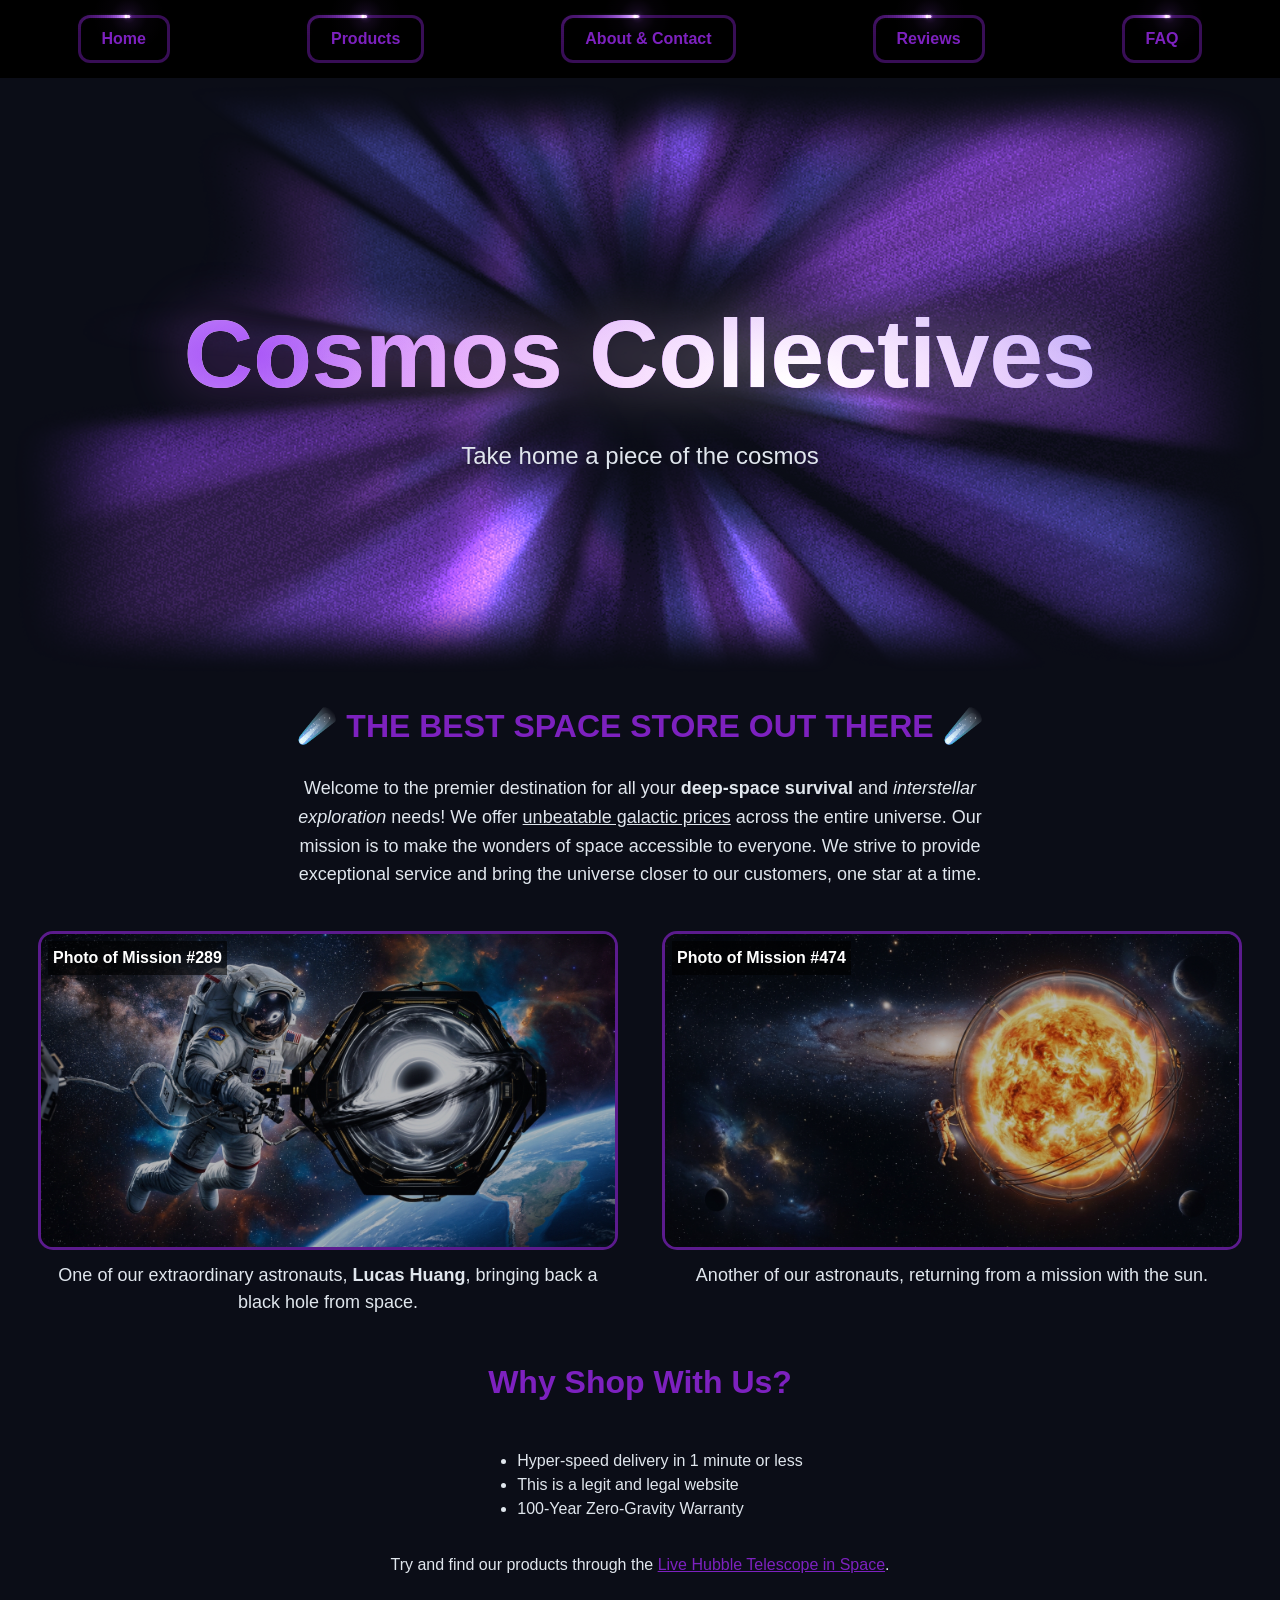
<file: html 2026/index.html>
<!DOCTYPE html>
<html lang="en">
<head>
  <meta charset="utf-8">
  <meta name="viewport" content="width=device-width, initial-scale=1">
  <meta name="description" content="Cosmos Collectives - take home a piece of the cosmos.">
  <title>Cosmos Collectives</title>

  <!-- Animated components -->
  <link rel="stylesheet" href="css/components/star-border.css">
  <link rel="stylesheet" href="css/components/prismatic-burst.css">
  <link rel="stylesheet" href="css/components/gradient-text.css">

  <!-- Site styles -->
  <link rel="stylesheet" href="css/base.css">
  <link rel="stylesheet" href="css/home.css">

  <script src="js/components/star-border.js" defer></script>
  <script src="js/components/prismatic-burst.js" defer></script>
  <script src="js/components/gradient-text.js" defer></script>
</head>
<body>
    <nav class="main-nav" aria-label="Main">
      <ul class="nav-list">
        <li>
          <a href="index.html" aria-current="page" class="star-border"
             data-star-border
             data-color="#a855f7"
             data-trail-color="#7D21BF"
             data-background-color="#000000"
             data-text-color="#7D21BF"
             data-border-color="rgba(125, 33, 191, 0.45)"
             data-duration="4"
             data-radius="12"
             data-hover="lap">Home</a>
        </li>
        <li>
          <a href="products.html" class="star-border"
             data-star-border
             data-color="#a855f7"
             data-trail-color="#7D21BF"
             data-background-color="#000000"
             data-text-color="#7D21BF"
             data-border-color="rgba(125, 33, 191, 0.45)"
             data-duration="4"
             data-radius="12"
             data-hover="lap">Products</a>
        </li>
        <li>
          <a href="about.html" class="star-border"
             data-star-border
             data-color="#a855f7"
             data-trail-color="#7D21BF"
             data-background-color="#000000"
             data-text-color="#7D21BF"
             data-border-color="rgba(125, 33, 191, 0.45)"
             data-duration="4"
             data-radius="12"
             data-hover="lap">About &amp; Contact</a>
        </li>
        <li>
          <a href="reviews.html" class="star-border"
             data-star-border
             data-color="#a855f7"
             data-trail-color="#7D21BF"
             data-background-color="#000000"
             data-text-color="#7D21BF"
             data-border-color="rgba(125, 33, 191, 0.45)"
             data-duration="4"
             data-radius="12"
             data-hover="lap">Reviews</a>
        </li>
        <li>
          <a href="faq.html" class="star-border"
             data-star-border
             data-color="#a855f7"
             data-trail-color="#7D21BF"
             data-background-color="#000000"
             data-text-color="#7D21BF"
             data-border-color="rgba(125, 33, 191, 0.45)"
             data-duration="4"
             data-radius="12"
             data-hover="lap">FAQ</a>
        </li>
      </ul>
    </nav>

    <!-- Banner -->
    <header class="hero-wrapper">
      <div class="prismatic-burst-container hero-burst" data-prismatic-burst data-colors="#A855F7,#7C3AED,#6366F1" data-animation-type="rotate3d" data-intensity="2" data-speed="0.5" data-fade="0.3" aria-hidden="true"></div>
      <div class="hero-overlay">
        <h1 class="page-title hero-title"><span data-gradient-text data-colors="#FFFFFF,#FF9FFC,#A855F7,#6366F1" data-variant="flow" data-animation-speed="8" data-glow="0.5">Cosmos Collectives</span></h1>
        <p class="hero-tagline">Take home a piece of the cosmos</p>
      </div>
    </header>

    <main>
      <h2 class="store-heading heading-purple">☄️ THE BEST SPACE STORE OUT THERE ☄️</h2>

      <p class="page-intro">
        Welcome to the premier destination for all your <strong>deep-space survival</strong>
        and <em>interstellar exploration</em> needs!
        We offer <u>unbeatable galactic prices</u> across the entire universe.
        Our mission is to make the wonders of space accessible to everyone.
        We strive to provide exceptional service and bring the universe closer to our customers,
        one star at a time.
      </p>

      <!-- Astronaut photos, side by side -->
      <section class="astronaut-gallery" aria-label="Our astronauts">
        <figure class="astronaut">
          <div class="photo-wrapper">
            <img src="images/home/astronaut-black-hole.jpg" alt="Astronaut holding a black hole" width="1408" height="768">
            <span class="photo-label"><strong>Photo of Mission #289</strong></span>
          </div>
          <figcaption>One of our extraordinary astronauts, <strong>Lucas Huang</strong>, bringing back a black hole from space.</figcaption>
        </figure>

        <figure class="astronaut">
          <div class="photo-wrapper">
            <img src="images/home/astronaut-sun.png" alt="Astronaut holding the sun" width="1408" height="768">
            <span class="photo-label"><strong>Photo of Mission #474</strong></span>
          </div>
          <figcaption>Another of our astronauts, returning from a mission with the sun.</figcaption>
        </figure>
      </section>

      <section class="why-us">
        <h2 class="heading-purple">Why Shop With Us?</h2>
        <ul class="perks-list">
          <li>Hyper-speed delivery in 1 minute or less</li>
          <li>This is a legit and legal website</li>
          <li>100-Year Zero-Gravity Warranty</li>
        </ul>

        <p>
          Try and find our products through the
          <a href="https://spacetelescopelive.org/hubble?obsId=01M5N9BTS9F6KKWE2TE7522JQ" target="_blank" rel="noopener">Live Hubble Telescope in Space</a>.
        </p>
      </section>
    </main>

    <hr class="divider">
</body>
</html>
</file>
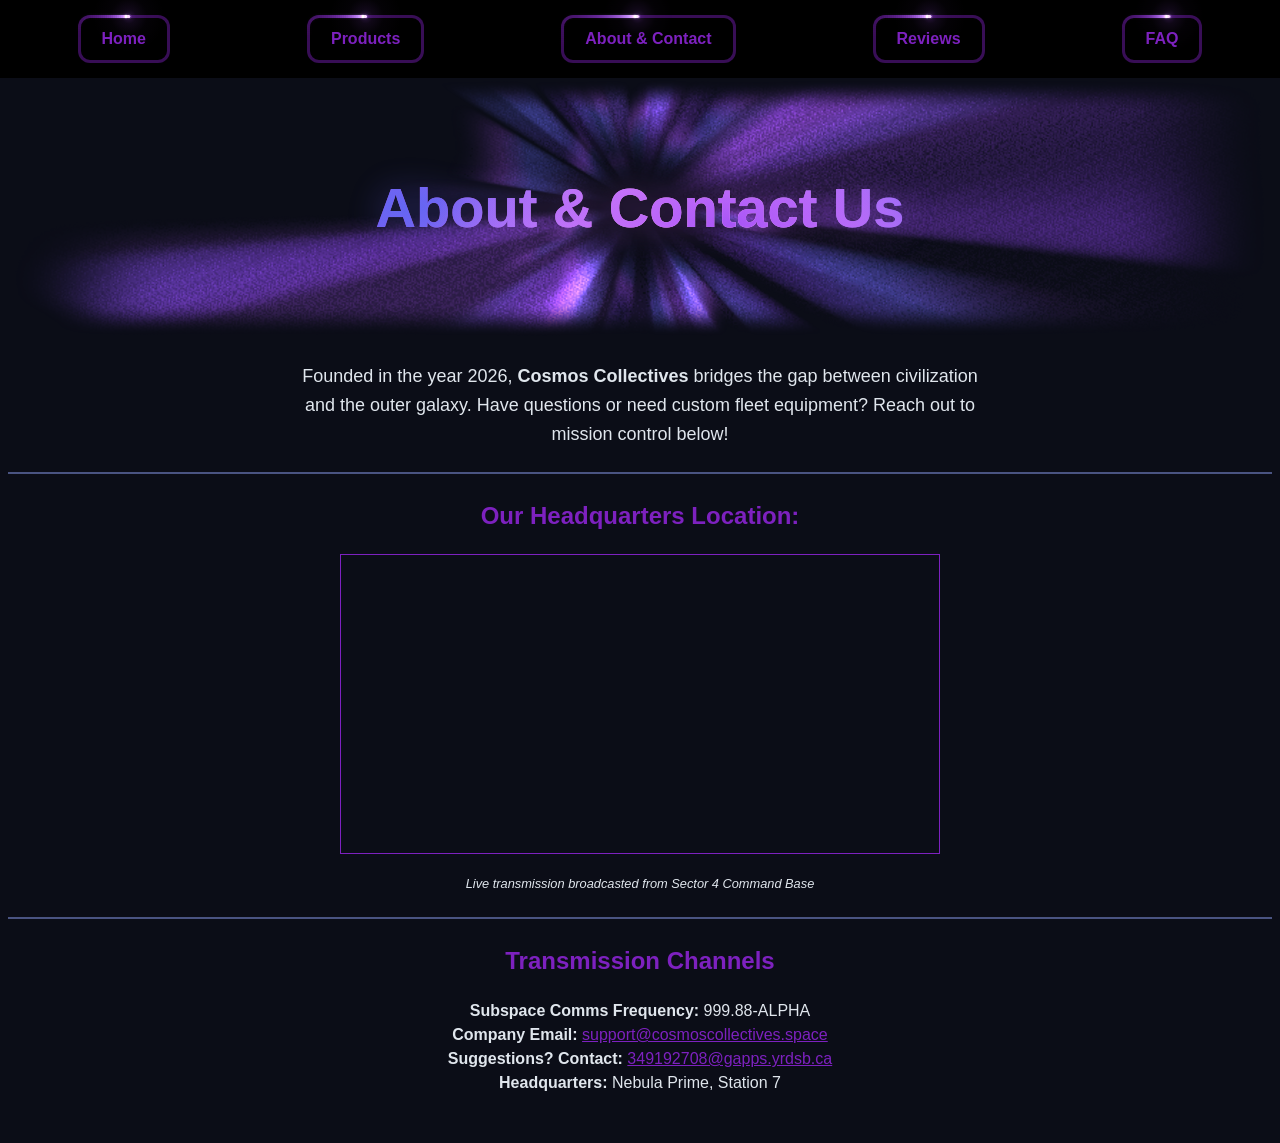
<file: html 2026/about.html>
<!DOCTYPE html>
<html lang="en">
<head>
  <meta charset="utf-8">
  <meta name="viewport" content="width=device-width, initial-scale=1">
  <meta name="description" content="About Cosmos Collectives and how to contact mission control.">
  <title>About &amp; Contact - Cosmos Collectives</title>

  <!-- Animated components -->
  <link rel="stylesheet" href="css/components/star-border.css">
  <link rel="stylesheet" href="css/components/prismatic-burst.css">
  <link rel="stylesheet" href="css/components/gradient-text.css">

  <!-- Site styles -->
  <link rel="stylesheet" href="css/base.css">
  <link rel="stylesheet" href="css/about.css">

  <script src="js/components/star-border.js" defer></script>
  <script src="js/components/prismatic-burst.js" defer></script>
  <script src="js/components/gradient-text.js" defer></script>
</head>
<body>
    <nav class="main-nav" aria-label="Main">
      <ul class="nav-list">
        <li>
          <a href="index.html" class="star-border"
             data-star-border
             data-color="#a855f7"
             data-trail-color="#7D21BF"
             data-background-color="#000000"
             data-text-color="#7D21BF"
             data-border-color="rgba(125, 33, 191, 0.45)"
             data-duration="4"
             data-radius="12"
             data-hover="lap">Home</a>
        </li>
        <li>
          <a href="products.html" class="star-border"
             data-star-border
             data-color="#a855f7"
             data-trail-color="#7D21BF"
             data-background-color="#000000"
             data-text-color="#7D21BF"
             data-border-color="rgba(125, 33, 191, 0.45)"
             data-duration="4"
             data-radius="12"
             data-hover="lap">Products</a>
        </li>
        <li>
          <a href="about.html" aria-current="page" class="star-border"
             data-star-border
             data-color="#a855f7"
             data-trail-color="#7D21BF"
             data-background-color="#000000"
             data-text-color="#7D21BF"
             data-border-color="rgba(125, 33, 191, 0.45)"
             data-duration="4"
             data-radius="12"
             data-hover="lap">About &amp; Contact</a>
        </li>
        <li>
          <a href="reviews.html" class="star-border"
             data-star-border
             data-color="#a855f7"
             data-trail-color="#7D21BF"
             data-background-color="#000000"
             data-text-color="#7D21BF"
             data-border-color="rgba(125, 33, 191, 0.45)"
             data-duration="4"
             data-radius="12"
             data-hover="lap">Reviews</a>
        </li>
        <li>
          <a href="faq.html" class="star-border"
             data-star-border
             data-color="#a855f7"
             data-trail-color="#7D21BF"
             data-background-color="#000000"
             data-text-color="#7D21BF"
             data-border-color="rgba(125, 33, 191, 0.45)"
             data-duration="4"
             data-radius="12"
             data-hover="lap">FAQ</a>
        </li>
      </ul>
    </nav>

    <header class="hero-wrapper">
      <div class="prismatic-burst-container hero-burst" data-prismatic-burst data-colors="#A855F7,#7C3AED,#6366F1" data-animation-type="rotate3d" data-intensity="2" data-speed="0.5" data-fade="0.3" aria-hidden="true"></div>
      <div class="hero-overlay">
        <h1 class="page-title"><span data-gradient-text data-colors="#A855F7,#FF9FFC,#6366F1" data-variant="flow" data-animation-speed="8" data-glow="0.4">About &amp; Contact Us</span></h1>
      </div>
    </header>

    <main>
      <p class="page-intro">
        Founded in the year 2026, <strong>Cosmos Collectives</strong> bridges the gap between
        civilization and the outer galaxy. Have questions or need custom fleet equipment?
        Reach out to mission control below!
      </p>

      <hr class="divider">

      <section class="map-section">
        <h2 class="section-heading heading-purple">Our Headquarters Location:</h2>
        <iframe class="map-frame"
                src="https://www.openstreetmap.org/export/embed.html?bbox=-79.4%2C43.7%2C-79.3%2C43.8&amp;layer=mapnik"
                title="Map of the Cosmos Collectives headquarters"
                loading="lazy"></iframe>
        <p class="map-caption">Live transmission broadcasted from Sector 4 Command Base</p>
      </section>

      <hr class="divider">

      <section>
        <h2 class="section-heading heading-purple">Transmission Channels</h2>
        <p class="contact-details">
          <strong>Subspace Comms Frequency:</strong> 999.88-ALPHA<br>
          <strong>Company Email:</strong> <a href="mailto:support@cosmoscollectives.space">support@cosmoscollectives.space</a><br>
          <strong>Suggestions? Contact:</strong> <a href="mailto:349192708@gapps.yrdsb.ca">349192708@gapps.yrdsb.ca</a><br>
          <strong>Headquarters:</strong> Nebula Prime, Station 7
        </p>
      </section>
    </main>
</body>
</html>
</file>
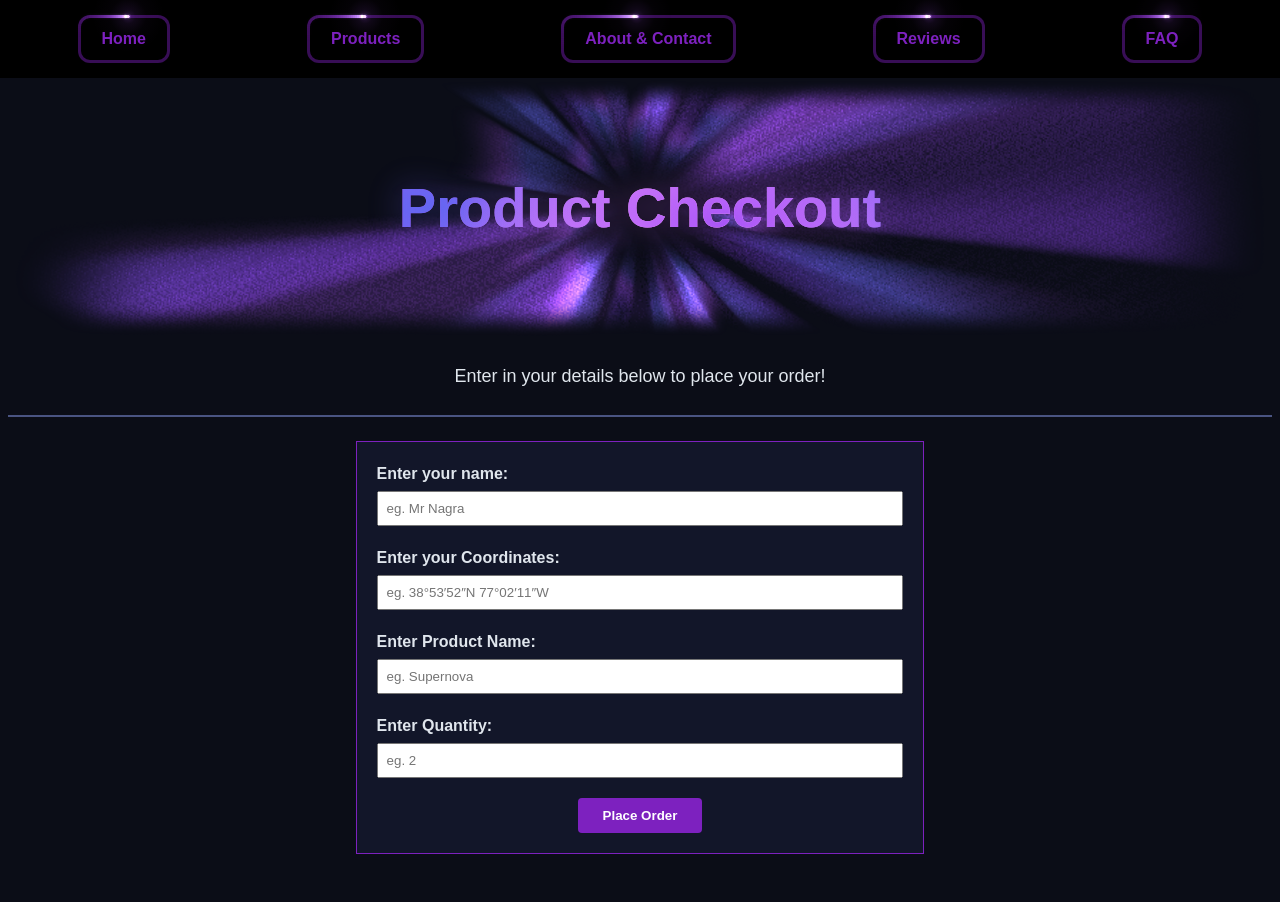
<file: html 2026/checkout.html>
<!DOCTYPE html>
<html lang="en">
<head>
  <meta charset="utf-8">
  <meta name="viewport" content="width=device-width, initial-scale=1">
  <meta name="description" content="Place your Cosmos Collectives order.">
  <title>Checkout - Cosmos Collectives</title>

  <!-- Animated components -->
  <link rel="stylesheet" href="css/components/star-border.css">
  <link rel="stylesheet" href="css/components/prismatic-burst.css">
  <link rel="stylesheet" href="css/components/gradient-text.css">

  <!-- Site styles -->
  <link rel="stylesheet" href="css/base.css">
  <link rel="stylesheet" href="css/checkout.css">

  <script src="js/components/star-border.js" defer></script>
  <script src="js/components/prismatic-burst.js" defer></script>
  <script src="js/components/gradient-text.js" defer></script>
</head>
<body>
    <nav class="main-nav" aria-label="Main">
      <ul class="nav-list">
        <li>
          <a href="index.html" class="star-border"
             data-star-border
             data-color="#a855f7"
             data-trail-color="#7D21BF"
             data-background-color="#000000"
             data-text-color="#7D21BF"
             data-border-color="rgba(125, 33, 191, 0.45)"
             data-duration="4"
             data-radius="12"
             data-hover="lap">Home</a>
        </li>
        <li>
          <a href="products.html" class="star-border"
             data-star-border
             data-color="#a855f7"
             data-trail-color="#7D21BF"
             data-background-color="#000000"
             data-text-color="#7D21BF"
             data-border-color="rgba(125, 33, 191, 0.45)"
             data-duration="4"
             data-radius="12"
             data-hover="lap">Products</a>
        </li>
        <li>
          <a href="about.html" class="star-border"
             data-star-border
             data-color="#a855f7"
             data-trail-color="#7D21BF"
             data-background-color="#000000"
             data-text-color="#7D21BF"
             data-border-color="rgba(125, 33, 191, 0.45)"
             data-duration="4"
             data-radius="12"
             data-hover="lap">About &amp; Contact</a>
        </li>
        <li>
          <a href="reviews.html" class="star-border"
             data-star-border
             data-color="#a855f7"
             data-trail-color="#7D21BF"
             data-background-color="#000000"
             data-text-color="#7D21BF"
             data-border-color="rgba(125, 33, 191, 0.45)"
             data-duration="4"
             data-radius="12"
             data-hover="lap">Reviews</a>
        </li>
        <li>
          <a href="faq.html" class="star-border"
             data-star-border
             data-color="#a855f7"
             data-trail-color="#7D21BF"
             data-background-color="#000000"
             data-text-color="#7D21BF"
             data-border-color="rgba(125, 33, 191, 0.45)"
             data-duration="4"
             data-radius="12"
             data-hover="lap">FAQ</a>
        </li>
      </ul>
    </nav>

    <header class="hero-wrapper">
      <div class="prismatic-burst-container hero-burst" data-prismatic-burst data-colors="#A855F7,#7C3AED,#6366F1" data-animation-type="rotate3d" data-intensity="2" data-speed="0.5" data-fade="0.3" aria-hidden="true"></div>
      <div class="hero-overlay">
        <h1 class="page-title"><span data-gradient-text data-colors="#A855F7,#FF9FFC,#6366F1" data-variant="flow" data-animation-speed="8" data-glow="0.4">Product Checkout</span></h1>
      </div>
    </header>

    <main>
      <p class="page-intro">
        Enter in your details below to place your order!
      </p>

      <hr class="divider">

      <form class="order-form" action="#" method="post">
        <label for="customer-name">Enter your name:</label>
        <input class="form-input" type="text" id="customer-name" name="name" placeholder="eg. Mr Nagra" required>

        <label for="coordinates">Enter your Coordinates:</label>
        <input class="form-input" type="text" id="coordinates" name="coordinates" placeholder="eg. 38°53′52″N 77°02′11″W" required>

        <label for="product-name">Enter Product Name:</label>
        <input class="form-input" type="text" id="product-name" name="product" placeholder="eg. Supernova" required>

        <label for="quantity">Enter Quantity:</label>
        <input class="form-input" type="number" id="quantity" name="quantity" min="1" placeholder="eg. 2" required>

        <div class="order-actions">
          <button class="order-button" type="submit">Place Order</button>
        </div>
      </form>
    </main>
</body>
</html>
</file>
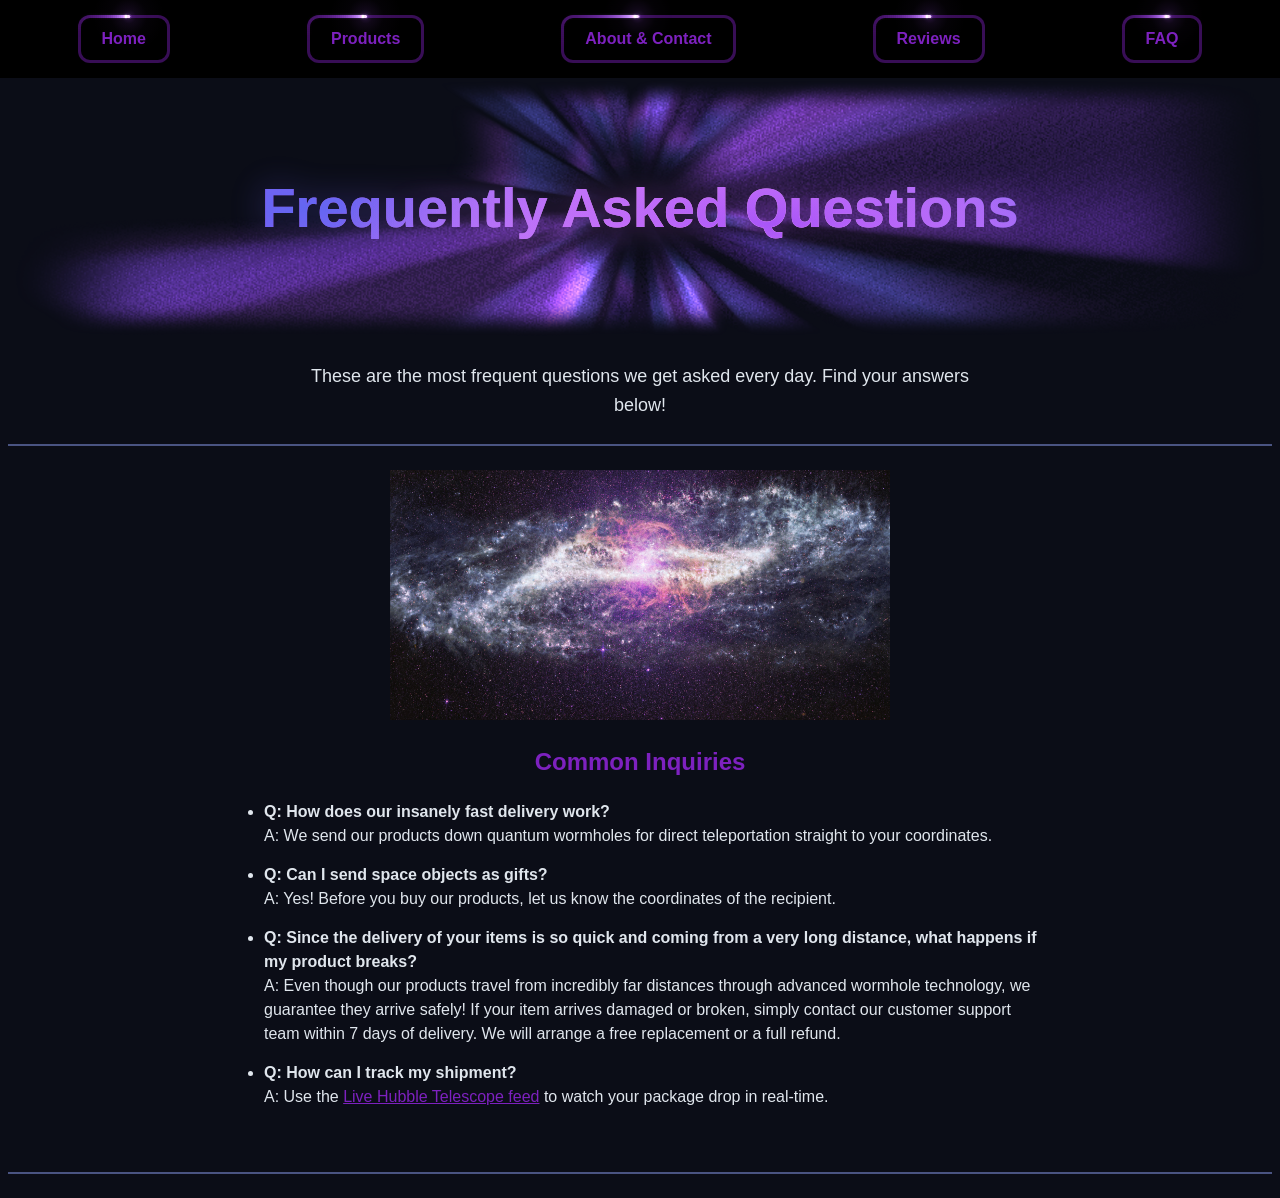
<file: html 2026/faq.html>
<!DOCTYPE html>
<html lang="en">
<head>
  <meta charset="utf-8">
  <meta name="viewport" content="width=device-width, initial-scale=1">
  <meta name="description" content="Frequently asked questions about Cosmos Collectives delivery, gifts and returns.">
  <title>FAQ - Cosmos Collectives</title>

  <!-- Animated components -->
  <link rel="stylesheet" href="css/components/star-border.css">
  <link rel="stylesheet" href="css/components/prismatic-burst.css">
  <link rel="stylesheet" href="css/components/gradient-text.css">

  <!-- Site styles -->
  <link rel="stylesheet" href="css/base.css">
  <link rel="stylesheet" href="css/faq.css">

  <script src="js/components/star-border.js" defer></script>
  <script src="js/components/prismatic-burst.js" defer></script>
  <script src="js/components/gradient-text.js" defer></script>
</head>
<body>
    <nav class="main-nav" aria-label="Main">
      <ul class="nav-list">
        <li>
          <a href="index.html" class="star-border"
             data-star-border
             data-color="#a855f7"
             data-trail-color="#7D21BF"
             data-background-color="#000000"
             data-text-color="#7D21BF"
             data-border-color="rgba(125, 33, 191, 0.45)"
             data-duration="4"
             data-radius="12"
             data-hover="lap">Home</a>
        </li>
        <li>
          <a href="products.html" class="star-border"
             data-star-border
             data-color="#a855f7"
             data-trail-color="#7D21BF"
             data-background-color="#000000"
             data-text-color="#7D21BF"
             data-border-color="rgba(125, 33, 191, 0.45)"
             data-duration="4"
             data-radius="12"
             data-hover="lap">Products</a>
        </li>
        <li>
          <a href="about.html" class="star-border"
             data-star-border
             data-color="#a855f7"
             data-trail-color="#7D21BF"
             data-background-color="#000000"
             data-text-color="#7D21BF"
             data-border-color="rgba(125, 33, 191, 0.45)"
             data-duration="4"
             data-radius="12"
             data-hover="lap">About &amp; Contact</a>
        </li>
        <li>
          <a href="reviews.html" class="star-border"
             data-star-border
             data-color="#a855f7"
             data-trail-color="#7D21BF"
             data-background-color="#000000"
             data-text-color="#7D21BF"
             data-border-color="rgba(125, 33, 191, 0.45)"
             data-duration="4"
             data-radius="12"
             data-hover="lap">Reviews</a>
        </li>
        <li>
          <a href="faq.html" aria-current="page" class="star-border"
             data-star-border
             data-color="#a855f7"
             data-trail-color="#7D21BF"
             data-background-color="#000000"
             data-text-color="#7D21BF"
             data-border-color="rgba(125, 33, 191, 0.45)"
             data-duration="4"
             data-radius="12"
             data-hover="lap">FAQ</a>
        </li>
      </ul>
    </nav>

    <header class="hero-wrapper">
      <div class="prismatic-burst-container hero-burst" data-prismatic-burst data-colors="#A855F7,#7C3AED,#6366F1" data-animation-type="rotate3d" data-intensity="2" data-speed="0.5" data-fade="0.3" aria-hidden="true"></div>
      <div class="hero-overlay">
        <h1 class="page-title"><span data-gradient-text data-colors="#A855F7,#FF9FFC,#6366F1" data-variant="flow" data-animation-speed="8" data-glow="0.4">Frequently Asked Questions</span></h1>
      </div>
    </header>

    <main>
      <p class="page-intro">
        These are the most frequent questions we get asked every day. Find your answers below!
      </p>

      <hr class="divider">

      <img class="faq-image" src="images/pages/faq-space.png" alt="A deep space nebula" width="500" height="250">

      <section class="faq-section">
        <h2>Common Inquiries</h2>
        <ul class="faq-list">
          <li class="faq-item">
            <strong>Q: How does our insanely fast delivery work?</strong><br>
            A: We send our products down quantum wormholes for direct teleportation straight to your coordinates.
          </li>
          <li class="faq-item">
            <strong>Q: Can I send space objects as gifts?</strong><br>
            A: Yes! Before you buy our products, let us know the coordinates of the recipient.
          </li>
          <li class="faq-item">
            <strong>Q: Since the delivery of your items is so quick and coming from a very long distance, what happens if my product breaks?</strong><br>
            A: Even though our products travel from incredibly far distances through advanced wormhole technology, we guarantee they arrive safely! If your item arrives damaged or broken, simply contact our customer support team within 7 days of delivery. We will arrange a free replacement or a full refund.
          </li>
          <li class="faq-item">
            <strong>Q: How can I track my shipment?</strong><br>
            A: Use the <a href="https://spacetelescopelive.org/hubble?obsId=01M5N9BTS9F6KKWE2TE7522JQ" target="_blank" rel="noopener">Live Hubble Telescope feed</a> to watch your package drop in real-time.
          </li>
        </ul>
      </section>
    </main>

    <hr class="divider page-end">
</body>
</html>
</file>
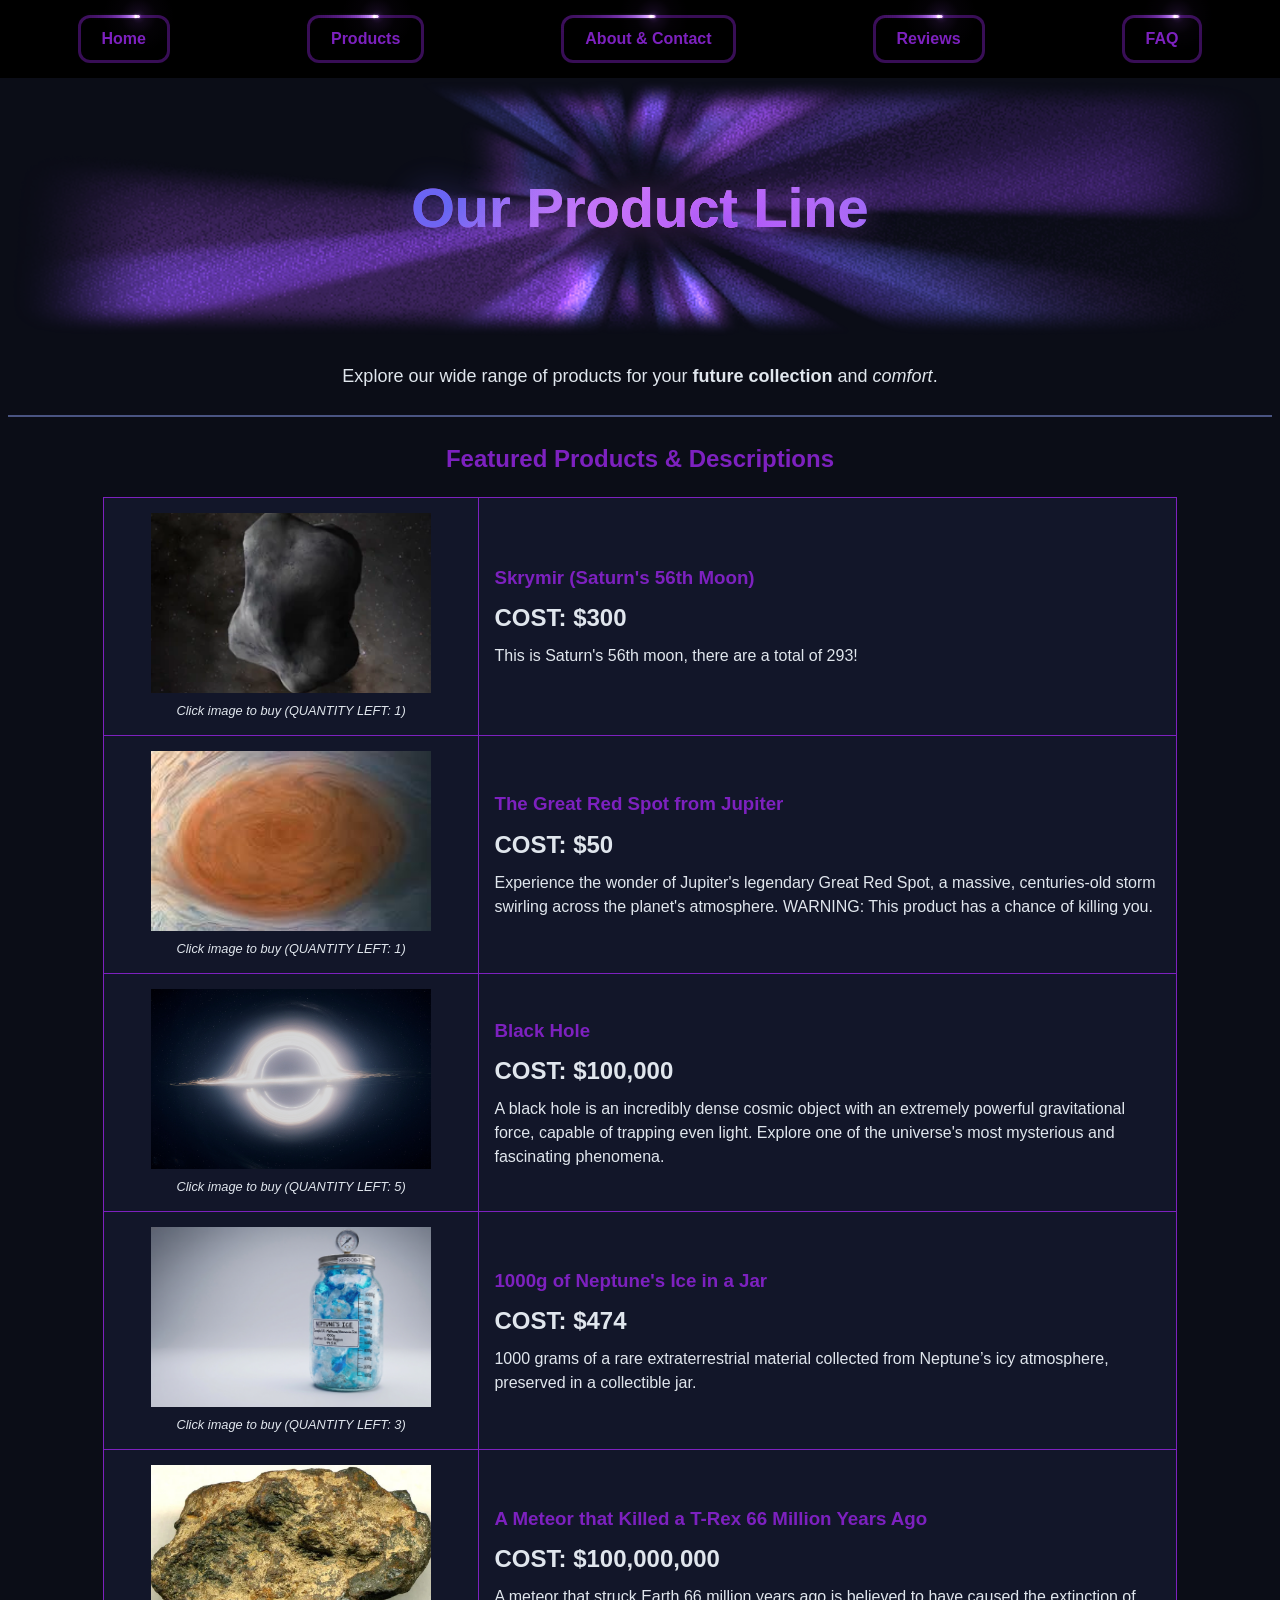
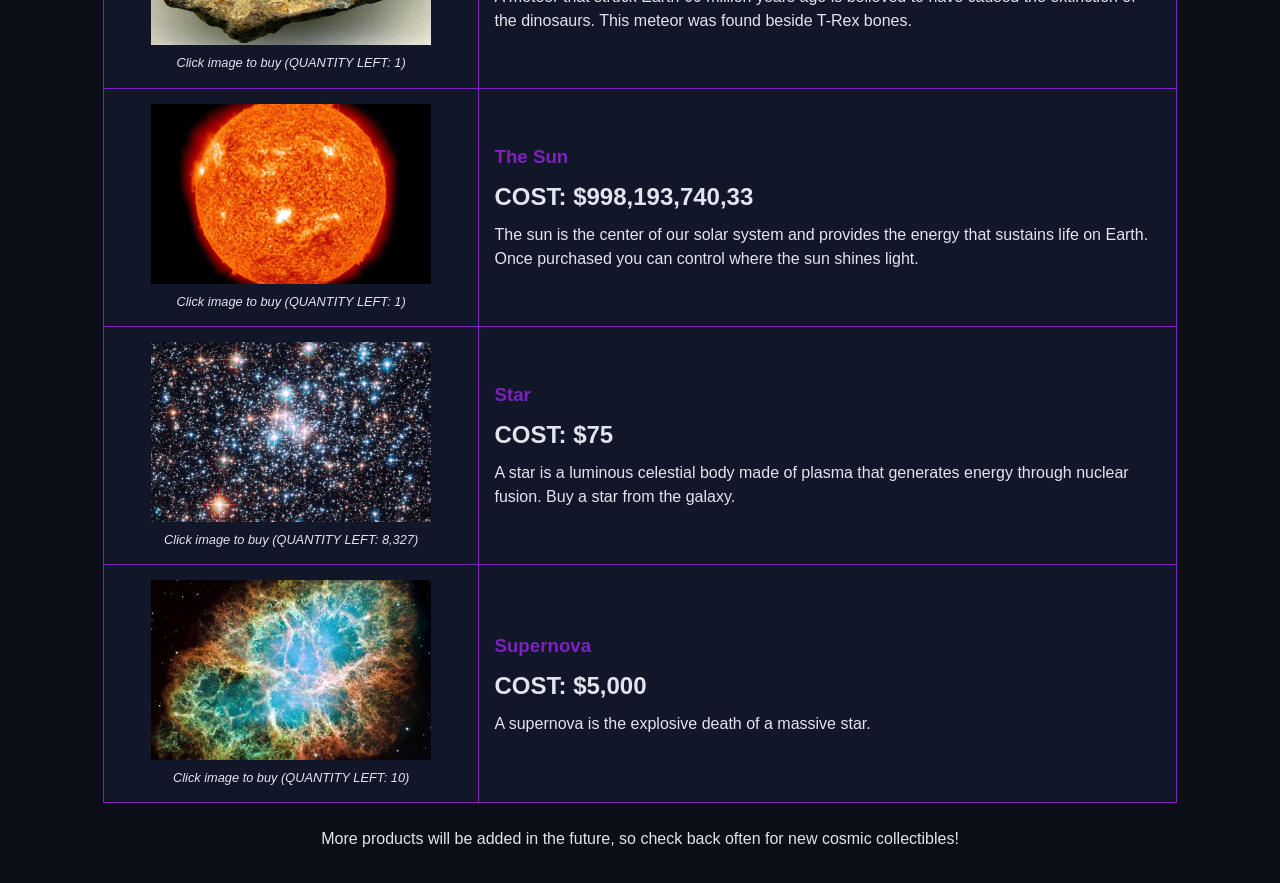
<file: html 2026/products.html>
<!DOCTYPE html>
<html lang="en">
<head>
  <meta charset="utf-8">
  <meta name="viewport" content="width=device-width, initial-scale=1">
  <meta name="description" content="Browse the Cosmos Collectives product line: moons, black holes, stars and more.">
  <title>Products - Cosmos Collectives</title>

  <!-- Animated components -->
  <link rel="stylesheet" href="css/components/star-border.css">
  <link rel="stylesheet" href="css/components/prismatic-burst.css">
  <link rel="stylesheet" href="css/components/gradient-text.css">

  <!-- Site styles -->
  <link rel="stylesheet" href="css/base.css">
  <link rel="stylesheet" href="css/products.css">

  <script src="js/components/star-border.js" defer></script>
  <script src="js/components/prismatic-burst.js" defer></script>
  <script src="js/components/gradient-text.js" defer></script>
</head>
<body>
    <nav class="main-nav" aria-label="Main">
      <ul class="nav-list">
        <li>
          <a href="index.html" class="star-border"
             data-star-border
             data-color="#a855f7"
             data-trail-color="#7D21BF"
             data-background-color="#000000"
             data-text-color="#7D21BF"
             data-border-color="rgba(125, 33, 191, 0.45)"
             data-duration="4"
             data-radius="12"
             data-hover="lap">Home</a>
        </li>
        <li>
          <a href="products.html" aria-current="page" class="star-border"
             data-star-border
             data-color="#a855f7"
             data-trail-color="#7D21BF"
             data-background-color="#000000"
             data-text-color="#7D21BF"
             data-border-color="rgba(125, 33, 191, 0.45)"
             data-duration="4"
             data-radius="12"
             data-hover="lap">Products</a>
        </li>
        <li>
          <a href="about.html" class="star-border"
             data-star-border
             data-color="#a855f7"
             data-trail-color="#7D21BF"
             data-background-color="#000000"
             data-text-color="#7D21BF"
             data-border-color="rgba(125, 33, 191, 0.45)"
             data-duration="4"
             data-radius="12"
             data-hover="lap">About &amp; Contact</a>
        </li>
        <li>
          <a href="reviews.html" class="star-border"
             data-star-border
             data-color="#a855f7"
             data-trail-color="#7D21BF"
             data-background-color="#000000"
             data-text-color="#7D21BF"
             data-border-color="rgba(125, 33, 191, 0.45)"
             data-duration="4"
             data-radius="12"
             data-hover="lap">Reviews</a>
        </li>
        <li>
          <a href="faq.html" class="star-border"
             data-star-border
             data-color="#a855f7"
             data-trail-color="#7D21BF"
             data-background-color="#000000"
             data-text-color="#7D21BF"
             data-border-color="rgba(125, 33, 191, 0.45)"
             data-duration="4"
             data-radius="12"
             data-hover="lap">FAQ</a>
        </li>
      </ul>
    </nav>

    <header class="hero-wrapper">
      <div class="prismatic-burst-container hero-burst" data-prismatic-burst data-colors="#A855F7,#7C3AED,#6366F1" data-animation-type="rotate3d" data-intensity="2" data-speed="0.5" data-fade="0.3" aria-hidden="true"></div>
      <div class="hero-overlay">
        <h1 class="page-title"><span data-gradient-text data-colors="#A855F7,#FF9FFC,#6366F1" data-variant="flow" data-animation-speed="8" data-glow="0.4">Our Product Line</span></h1>
      </div>
    </header>

    <main>
      <p class="page-intro">
        Explore our wide range of products for your <strong>future collection</strong> and <em>comfort</em>.
      </p>

      <hr class="divider">

      <h2 class="section-heading heading-purple">Featured Products &amp; Descriptions</h2>

      <table class="data-table products-table">
        <tr>
          <td class="product-image-cell">
            <a href="checkout.html" target="_blank" rel="noopener">
              <img class="product-image" src="images/products/saturn-56th-moon.png" alt="Skrymir, Saturn's 56th moon" width="280" height="180">
            </a>
            <p class="product-stock">Click image to buy (QUANTITY LEFT: 1)</p>
          </td>
          <td>
            <h3 class="product-name">Skrymir (Saturn's 56th Moon)</h3>
            <p class="product-price"><strong>COST: $300</strong></p>
            <p class="product-description">This is Saturn's 56th moon, there are a total of 293!</p>
          </td>
        </tr>
        <tr>
          <td class="product-image-cell">
            <a href="checkout.html" target="_blank" rel="noopener">
              <img class="product-image" src="images/products/great-red-spot.png" alt="Jupiter's Great Red Spot" width="280" height="180">
            </a>
            <p class="product-stock">Click image to buy (QUANTITY LEFT: 1)</p>
          </td>
          <td>
            <h3 class="product-name">The Great Red Spot from Jupiter</h3>
            <p class="product-price"><strong>COST: $50</strong></p>
            <p class="product-description">Experience the wonder of Jupiter's legendary Great Red Spot, a massive, centuries-old storm swirling across the planet's atmosphere. WARNING: This product has a chance of killing you.</p>
          </td>
        </tr>
        <tr>
          <td class="product-image-cell">
            <a href="checkout.html" target="_blank" rel="noopener">
              <img class="product-image" src="images/products/black-hole.png" alt="Black hole" width="280" height="180">
            </a>
            <p class="product-stock">Click image to buy (QUANTITY LEFT: 5)</p>
          </td>
          <td>
            <h3 class="product-name">Black Hole</h3>
            <p class="product-price"><strong>COST: $100,000</strong></p>
            <p class="product-description">A black hole is an incredibly dense cosmic object with an extremely powerful gravitational force, capable of trapping even light. Explore one of the universe's most mysterious and fascinating phenomena.</p>
          </td>
        </tr>
        <tr>
          <td class="product-image-cell">
            <a href="checkout.html" target="_blank" rel="noopener">
              <img class="product-image" src="images/products/neptunes-ice.png" alt="A jar of Neptune's ice" width="280" height="180">
            </a>
            <p class="product-stock">Click image to buy (QUANTITY LEFT: 3)</p>
          </td>
          <td>
            <h3 class="product-name">1000g of Neptune's Ice in a Jar</h3>
            <p class="product-price"><strong>COST: $474</strong></p>
            <p class="product-description">1000 grams of a rare extraterrestrial material collected from Neptune’s icy atmosphere, preserved in a collectible jar.</p>
          </td>
        </tr>
        <tr>
          <td class="product-image-cell">
            <a href="checkout.html" target="_blank" rel="noopener">
              <img class="product-image" src="images/products/meteor.png" alt="Meteor" width="280" height="180">
            </a>
            <p class="product-stock">Click image to buy (QUANTITY LEFT: 1)</p>
          </td>
          <td>
            <h3 class="product-name">A Meteor that Killed a T-Rex 66 Million Years Ago</h3>
            <p class="product-price"><strong>COST: $100,000,000</strong></p>
            <p class="product-description">A meteor that struck Earth 66 million years ago is believed to have caused the extinction of the dinosaurs. This meteor was found beside T-Rex bones.</p>
          </td>
        </tr>
        <tr>
          <td class="product-image-cell">
            <a href="checkout.html" target="_blank" rel="noopener">
              <img class="product-image" src="images/products/sun.png" alt="The Sun" width="280" height="180">
            </a>
            <p class="product-stock">Click image to buy (QUANTITY LEFT: 1)</p>
          </td>
          <td>
            <h3 class="product-name">The Sun</h3>
            <p class="product-price"><strong>COST: $998,193,740,33</strong></p>
            <p class="product-description">The sun is the center of our solar system and provides the energy that sustains life on Earth. Once purchased you can control where the sun shines light.</p>
          </td>
        </tr>
        <tr>
          <td class="product-image-cell">
            <a href="checkout.html" target="_blank" rel="noopener">
              <img class="product-image" src="images/products/stars.png" alt="Stars" width="280" height="180">
            </a>
            <p class="product-stock">Click image to buy (QUANTITY LEFT: 8,327)</p>
          </td>
          <td>
            <h3 class="product-name">Star</h3>
            <p class="product-price"><strong>COST: $75</strong></p>
            <p class="product-description">A star is a luminous celestial body made of plasma that generates energy through nuclear fusion. Buy a star from the galaxy.</p>
          </td>
        </tr>
        <tr>
          <td class="product-image-cell">
            <a href="checkout.html" target="_blank" rel="noopener">
              <img class="product-image" src="images/products/supernova.png" alt="Supernova" width="280" height="180">
            </a>
            <p class="product-stock">Click image to buy (QUANTITY LEFT: 10)</p>
          </td>
          <td>
            <h3 class="product-name">Supernova</h3>
            <p class="product-price"><strong>COST: $5,000</strong></p>
            <p class="product-description">A supernova is the explosive death of a massive star.</p>
          </td>
        </tr>
      </table>

      <p class="products-footer">
        More products will be added in the future, so check back often for new cosmic collectibles!
      </p>
    </main>
</body>
</html>
</file>
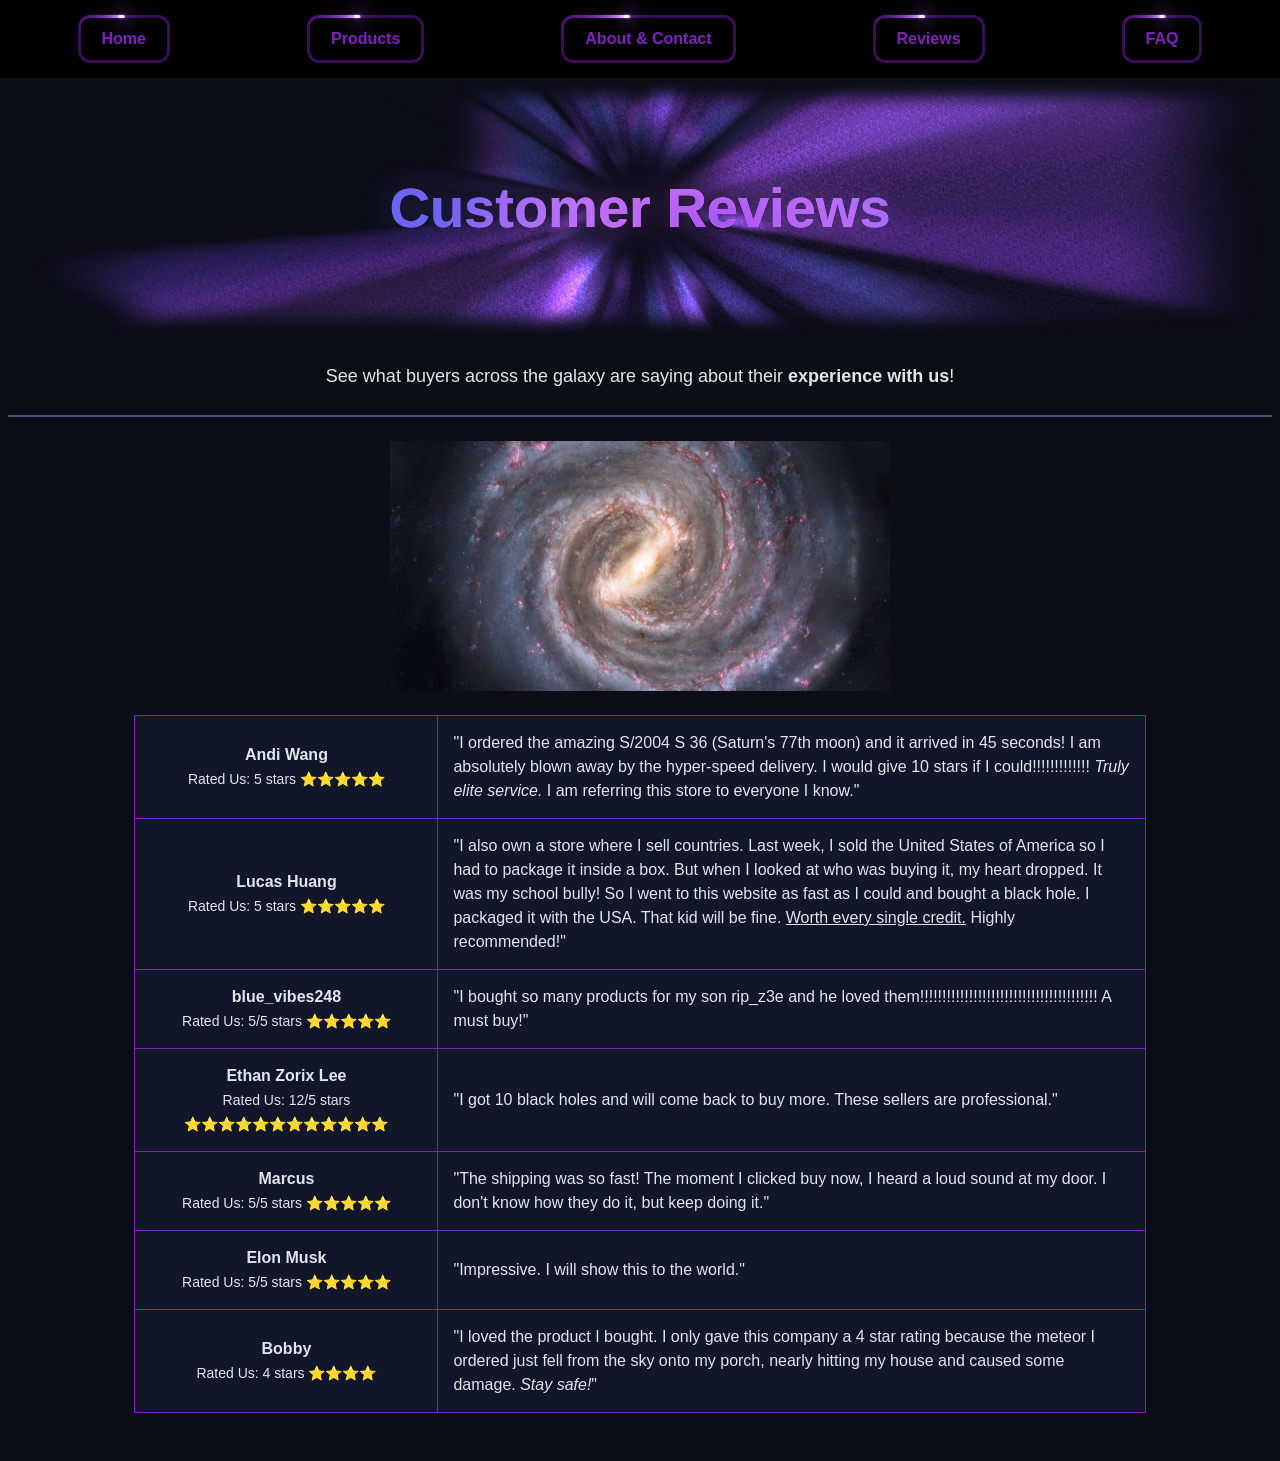
<file: html 2026/reviews.html>
<!DOCTYPE html>
<html lang="en">
<head>
  <meta charset="utf-8">
  <meta name="viewport" content="width=device-width, initial-scale=1">
  <meta name="description" content="See what customers across the galaxy say about Cosmos Collectives.">
  <title>Reviews - Cosmos Collectives</title>

  <!-- Animated components -->
  <link rel="stylesheet" href="css/components/star-border.css">
  <link rel="stylesheet" href="css/components/prismatic-burst.css">
  <link rel="stylesheet" href="css/components/gradient-text.css">

  <!-- Site styles -->
  <link rel="stylesheet" href="css/base.css">
  <link rel="stylesheet" href="css/reviews.css">

  <script src="js/components/star-border.js" defer></script>
  <script src="js/components/prismatic-burst.js" defer></script>
  <script src="js/components/gradient-text.js" defer></script>
</head>
<body>
    <nav class="main-nav" aria-label="Main">
      <ul class="nav-list">
        <li>
          <a href="index.html" class="star-border"
             data-star-border
             data-color="#a855f7"
             data-trail-color="#7D21BF"
             data-background-color="#000000"
             data-text-color="#7D21BF"
             data-border-color="rgba(125, 33, 191, 0.45)"
             data-duration="4"
             data-radius="12"
             data-hover="lap">Home</a>
        </li>
        <li>
          <a href="products.html" class="star-border"
             data-star-border
             data-color="#a855f7"
             data-trail-color="#7D21BF"
             data-background-color="#000000"
             data-text-color="#7D21BF"
             data-border-color="rgba(125, 33, 191, 0.45)"
             data-duration="4"
             data-radius="12"
             data-hover="lap">Products</a>
        </li>
        <li>
          <a href="about.html" class="star-border"
             data-star-border
             data-color="#a855f7"
             data-trail-color="#7D21BF"
             data-background-color="#000000"
             data-text-color="#7D21BF"
             data-border-color="rgba(125, 33, 191, 0.45)"
             data-duration="4"
             data-radius="12"
             data-hover="lap">About &amp; Contact</a>
        </li>
        <li>
          <a href="reviews.html" aria-current="page" class="star-border"
             data-star-border
             data-color="#a855f7"
             data-trail-color="#7D21BF"
             data-background-color="#000000"
             data-text-color="#7D21BF"
             data-border-color="rgba(125, 33, 191, 0.45)"
             data-duration="4"
             data-radius="12"
             data-hover="lap">Reviews</a>
        </li>
        <li>
          <a href="faq.html" class="star-border"
             data-star-border
             data-color="#a855f7"
             data-trail-color="#7D21BF"
             data-background-color="#000000"
             data-text-color="#7D21BF"
             data-border-color="rgba(125, 33, 191, 0.45)"
             data-duration="4"
             data-radius="12"
             data-hover="lap">FAQ</a>
        </li>
      </ul>
    </nav>

    <header class="hero-wrapper">
      <div class="prismatic-burst-container hero-burst" data-prismatic-burst data-colors="#A855F7,#7C3AED,#6366F1" data-animation-type="rotate3d" data-intensity="2" data-speed="0.5" data-fade="0.3" aria-hidden="true"></div>
      <div class="hero-overlay">
        <h1 class="page-title"><span data-gradient-text data-colors="#A855F7,#FF9FFC,#6366F1" data-variant="flow" data-animation-speed="8" data-glow="0.4">Customer Reviews</span></h1>
      </div>
    </header>

    <main>
      <p class="page-intro">
        See what buyers across the galaxy are saying about their <strong>experience with us</strong>!
      </p>

      <hr class="divider">

      <img class="reviews-image" src="images/pages/milky-way.png" alt="Stars across the Milky Way" width="500" height="250">

      <table class="data-table reviews-table">
        <tr>
          <th scope="row" class="reviewer">
            <span class="reviewer-name">Andi Wang</span>
            <span class="reviewer-rating">Rated Us: 5 stars ⭐⭐⭐⭐⭐</span>
          </th>
          <td>"I ordered the amazing S/2004 S 36 (Saturn's 77th moon) and it arrived in 45 seconds! I am absolutely blown away by the hyper-speed delivery. I would give 10 stars if I could!!!!!!!!!!!!! <em>Truly elite service.</em> I am referring this store to everyone I know."</td>
        </tr>
        <tr>
          <th scope="row" class="reviewer">
            <span class="reviewer-name">Lucas Huang</span>
            <span class="reviewer-rating">Rated Us: 5 stars ⭐⭐⭐⭐⭐</span>
          </th>
          <td>"I also own a store where I sell countries. Last week, I sold the United States of America so I had to package it inside a box. But when I looked at who was buying it, my heart dropped. It was my school bully! So I went to this website as fast as I could and bought a black hole. I packaged it with the USA. That kid will be fine. <u>Worth every single credit.</u> Highly recommended!"</td>
        </tr>
        <tr>
          <th scope="row" class="reviewer">
            <span class="reviewer-name">blue_vibes248</span>
            <span class="reviewer-rating">Rated Us: 5/5 stars ⭐⭐⭐⭐⭐</span>
          </th>
          <td>"I bought so many products for my son rip_z3e and he loved them!!!!!!!!!!!!!!!!!!!!!!!!!!!!!!!!!!!!!!!! A must buy!"</td>
        </tr>
        <tr>
          <th scope="row" class="reviewer">
            <span class="reviewer-name">Ethan Zorix Lee</span>
            <span class="reviewer-rating">Rated Us: 12/5 stars ⭐⭐⭐⭐⭐⭐⭐⭐⭐⭐⭐⭐</span>
          </th>
          <td>"I got 10 black holes and will come back to buy more. These sellers are professional."</td>
        </tr>
        <tr>
          <th scope="row" class="reviewer">
            <span class="reviewer-name">Marcus</span>
            <span class="reviewer-rating">Rated Us: 5/5 stars ⭐⭐⭐⭐⭐</span>
          </th>
          <td>"The shipping was so fast! The moment I clicked buy now, I heard a loud sound at my door. I don't know how they do it, but keep doing it."</td>
        </tr>
        <tr>
          <th scope="row" class="reviewer">
            <span class="reviewer-name">Elon Musk</span>
            <span class="reviewer-rating">Rated Us: 5/5 stars ⭐⭐⭐⭐⭐</span>
          </th>
          <td>"Impressive. I will show this to the world."</td>
        </tr>
        <tr>
          <th scope="row" class="reviewer">
            <span class="reviewer-name">Bobby</span>
            <span class="reviewer-rating">Rated Us: 4 stars ⭐⭐⭐⭐</span>
          </th>
          <td>"I loved the product I bought. I only gave this company a 4 star rating because the meteor I ordered just fell from the sky onto my porch, nearly hitting my house and caused some damage. <em>Stay safe!</em>"</td>
        </tr>
      </table>
    </main>
</body>
</html>
</file>
<file: html 2026/css/components/star-border.css>
.star-border {
  position: relative;
  isolation: isolate;
  display: inline-flex;
  align-items: center;
  justify-content: center;
  gap: 0.5rem;
  margin: 0;
  padding: 0.875rem 1.5rem;
  border: 0;
  border-radius: var(--star-border-radius);
  background: var(--star-border-surface);
  color: var(--star-border-text);
  font: inherit;
  font-weight: 500;
  line-height: 1.25;
  text-decoration: none;
  -webkit-tap-highlight-color: transparent;
}

.star-border::before {
  content: '';
  position: absolute;
  inset: 0;
  z-index: -1;
  border-radius: inherit;
  box-shadow: inset 0 0 0 var(--star-border-thickness) var(--star-border-track);
  pointer-events: none;
}

.star-border__light {
  position: absolute;
  top: -48px;
  left: -48px;
  z-index: -1;
  width: calc(100% + 96px);
  height: calc(100% + 96px);
  pointer-events: none;
}

button.star-border,
a.star-border {
  cursor: pointer;
}

.star-border:focus-visible {
  outline: 2px solid var(--star-border-track);
  outline-offset: 3px;
}

.star-border:disabled {
  cursor: not-allowed;
  opacity: 0.5;
}
</file>
<file: html 2026/css/components/prismatic-burst.css>
.prismatic-burst-container {
  position: relative;
  width: 100%;
  height: 100%;
  overflow: hidden;
}

.prismatic-burst-canvas {
  position: absolute;
  inset: 0;
  display: block;
  width: 100%;
  height: 100%;
}
</file>
<file: html 2026/css/components/gradient-text.css>
.gradient-text {
  position: relative;
  display: inline-flex;
  align-items: center;
  justify-content: center;
  max-width: 100%;
  isolation: isolate;
}

.gradient-text--border {
  padding: 0.35em 0.75em;
  border-radius: 999px;
}

.gradient-text--border::before {
  content: '';
  position: absolute;
  inset: 0;
  padding: var(--gt-border);
  border-radius: inherit;
  background-image: var(--gt-gradient);
  -webkit-mask:
    linear-gradient(#000 0 0) content-box,
    linear-gradient(#000 0 0);
  -webkit-mask-composite: xor;
  mask:
    linear-gradient(#000 0 0) content-box exclude,
    linear-gradient(#000 0 0);
  pointer-events: none;
}

.gradient-text__inner {
  position: relative;
  display: inline-block;
}

.gradient-text__content {
  display: inline-block;
  background-image: var(--gt-gradient);
  -webkit-background-clip: text;
  background-clip: text;
  -webkit-text-fill-color: transparent;
}

.gradient-text__glow {
  position: absolute;
  inset: 0;
  z-index: -1;
  background-image: var(--gt-gradient);
  -webkit-background-clip: text;
  background-clip: text;
  -webkit-text-fill-color: transparent;
  filter: blur(0.3em) saturate(1.4);
  opacity: var(--gt-glow);
  pointer-events: none;
  user-select: none;
}
</file>
<file: html 2026/css/base.css>
/* =====================================================================
   BASE STYLES - shared by every page of Cosmos Collectives
   Load order on each page: components/*.css -> base.css -> <page>.css
   ===================================================================== */

/* ---------- Design tokens (colour scheme) ---------- */
:root {
  --color-bg: #0b0d17;
  --color-text: #e0e6ed;
  --color-purple: #7D21BF;
  --color-panel: #121629;
  --color-divider: #4a5482;
  --color-black: #000000;

  --font-main: Arial, Helvetica, sans-serif;
}

/* ---------- Reset / page defaults ---------- */
*,
*::before,
*::after {
  box-sizing: border-box;
}

body {
  margin: 0;
  padding: 0 8px;
  background-color: var(--color-bg);
  color: var(--color-text);
  font-family: var(--font-main);
  line-height: 1.5;
  overflow-x: hidden;          /* nav-button glow canvases extend past the viewport edge */
}

img {
  max-width: 100%;
  height: auto;
}

a {
  color: var(--color-purple);
}

h1,
h2,
h3 {
  font-family: var(--font-main);
}

/* Purple headings used throughout the site */
.heading-purple {
  color: var(--color-purple);
}

.text-center {
  text-align: center;
}

/* Intro paragraph under each page banner */
.page-intro {
  max-width: 700px;
  margin: 1.5rem auto;
  text-align: center;
  font-size: 1.125rem;
  line-height: 1.6;
}

.purple-text {
  color: var(--color-purple);
}

.divider {
  margin: 1.5rem 0;
  border: 0;
  border-top: 2px solid var(--color-divider);
}

/* ---------- Navigation bar ---------- */
.main-nav {
  margin: 0 -8px;              /* span the full width despite body padding */
  padding: 15px;
  background-color: var(--color-black);
}

.nav-list {
  display: flex;
  flex-wrap: wrap;
  align-items: center;
  justify-content: space-around;
  gap: 12px;
  margin: 0;
  padding: 0;
  list-style: none;
}

.nav-list a {
  font-weight: bold;
}

/* ---------- Animated page banner (PrismaticBurst + gradient title) ---------- */
.hero-wrapper {
  position: relative;
  margin: 0 -8px;              /* full-bleed, matches the nav bar */
}

.hero-burst {
  height: 260px;
}

.hero-overlay {
  position: absolute;
  inset: 0;
  display: flex;
  flex-direction: column;
  align-items: center;
  justify-content: center;
  text-align: center;
  pointer-events: none;        /* clicks pass through to the burst */
}

.page-title {
  margin: 0;
  font-weight: bold;
  font-size: clamp(2rem, 6vw, 3.5rem);
  text-align: center;
}

/* ---------- Data tables (products, reviews) ---------- */
.data-table {
  margin: 0 auto;
  border-collapse: collapse;
  background-color: var(--color-panel);
}

.data-table th,
.data-table td {
  padding: 15px;
  border: 1px solid var(--color-purple);
}

/* ---------- Narrow screens ---------- */
@media (max-width: 640px) {
  .hero-burst {
    height: 200px;
  }
}
</file>
<file: html 2026/css/home.css>
/* =====================================================================
   HOMEPAGE (index.html)
   ===================================================================== */

/* ---------- Banner (taller than the inner pages) ---------- */
.hero-burst {
  height: 600px;
}

.hero-title {
  font-size: clamp(2.5rem, 8vw, 6rem);
}

.hero-tagline {
  margin: 0.5em 0 0;
  font-size: 1.5rem;
  text-align: center;
}

/* ---------- Intro ---------- */
.store-heading {
  margin: 1.5rem 0 1rem;
  font-size: 2rem;
  text-align: center;
}

/* ---------- Astronaut photos: two cards side by side ---------- */
.astronaut-gallery {
  display: flex;
  flex-wrap: wrap;             /* stacks on narrow screens */
  justify-content: center;
  align-items: flex-start;
  gap: 24px;
  max-width: 1240px;
  margin: 2rem auto;
}

.astronaut {
  flex: 1 1 320px;
  max-width: 600px;
  margin: 0;
  padding: 10px;
}

.astronaut figcaption {
  margin-top: 0.75rem;
  text-align: center;
  font-size: 1.125rem;
}

/* Label sits on top of the photo */
.photo-wrapper {
  position: relative;
}

.photo-label {
  position: absolute;
  top: 10px;
  left: 10px;
  z-index: 1;
  padding: 5px;
  background: rgba(0, 0, 0, 0.6);
  color: #ffffff;
}

.astronaut img {
  display: block;
  width: 100%;
  border: 3px solid var(--color-purple);
  border-radius: 15px;
  opacity: 0.7;
  transition: opacity 0.2s ease;
}

.astronaut img:hover {
  opacity: 1;
}

/* ---------- "Why shop with us" ---------- */
.why-us {
  text-align: center;
}

.why-us h2 {
  font-size: 2rem;
}

.perks-list {
  display: inline-block;
  text-align: left;
}
</file>
<file: html 2026/css/about.css>
/* =====================================================================
   ABOUT & CONTACT PAGE (about.html)
   ===================================================================== */

.section-heading {
  text-align: center;
}

.map-section {
  text-align: center;
}

.map-frame {
  width: 600px;
  max-width: 100%;
  height: 300px;
  border: 1px solid var(--color-purple);
}

.map-caption {
  font-size: 0.8rem;
  font-style: italic;
}

.contact-details {
  margin: 1rem 0 3rem;
  text-align: center;
}
</file>
<file: html 2026/css/checkout.css>
/* =====================================================================
   CHECKOUT PAGE (checkout.html)
   ===================================================================== */

.order-form {
  width: 45%;
  min-width: 300px;
  margin: 0 auto 3rem;
  padding: 20px;
  border: 1px solid var(--color-purple);
  background-color: var(--color-panel);
}

.order-form label {
  display: block;
  font-weight: bold;
}

.form-input {
  display: block;
  width: 100%;
  margin: 5px 0 20px;
  padding: 8px;
  font-family: var(--font-main);
}

.order-actions {
  text-align: center;
}

.order-button {
  padding: 10px 25px;
  border: 0;
  border-radius: 4px;
  background-color: var(--color-purple);
  color: #ffffff;
  font-family: var(--font-main);
  font-weight: bold;
  cursor: pointer;
}

.order-button:hover,
.order-button:focus-visible {
  background-color: #9333ea;
}
</file>
<file: html 2026/css/faq.css>
/* =====================================================================
   FAQ PAGE (faq.html)
   ===================================================================== */

.faq-image {
  display: block;
  width: 500px;
  aspect-ratio: 2 / 1;
  margin: 0 auto 1.5rem;
  object-fit: cover;           /* crops instead of squashing the image */
}

.faq-section {
  text-align: center;
}

.faq-section h2 {
  color: var(--color-purple);
}

.faq-list {
  display: inline-block;
  max-width: 800px;
  margin: 0;
  padding-left: 1.5rem;
  text-align: left;
}

.faq-item {
  margin-bottom: 15px;
}

.page-end {
  margin-top: 3rem;
}
</file>
<file: html 2026/css/products.css>
/* =====================================================================
   PRODUCTS PAGE (products.html)
   ===================================================================== */

.section-heading {
  text-align: center;
}

.products-table {
  width: 85%;
}

/* Image column */
.product-image-cell {
  width: 35%;
  text-align: center;
}

.product-image {
  display: block;
  width: 280px;
  height: 180px;
  margin: 0 auto;
  object-fit: cover;           /* crops instead of squashing the image */
}

.product-stock {
  margin: 0.5rem 0 0;
  font-size: 0.8rem;
  font-style: italic;
}

/* Details column */
.product-name {
  margin: 0 0 0.5rem;
  color: var(--color-purple);
}

.product-price {
  margin: 0 0 0.5rem;
  font-size: 1.5rem;
}

.product-description {
  margin: 0;
}

.products-footer {
  margin: 1.5rem 0 2rem;
  text-align: center;
}

/* ---------- Narrow screens: stack image above details ---------- */
@media (max-width: 640px) {
  .products-table {
    width: 100%;
  }

  .products-table,
  .products-table tbody,
  .products-table tr,
  .products-table td {
    display: block;
    width: 100%;
  }

  .products-table td {
    border-bottom: 0;
  }

  .products-table tr {
    border-bottom: 1px solid var(--color-purple);
  }
}
</file>
<file: html 2026/css/reviews.css>
/* =====================================================================
   REVIEWS PAGE (reviews.html)
   ===================================================================== */

.reviews-image {
  display: block;
  width: 500px;
  aspect-ratio: 2 / 1;
  margin: 0 auto 1.5rem;
  object-fit: cover;           /* crops instead of squashing the image */
}

.reviews-table {
  width: 80%;
  margin-bottom: 3rem;
}

/* Reviewer name + star rating column */
.reviewer {
  width: 30%;
  text-align: center;
  font-weight: normal;
}

.reviewer-name {
  display: block;
  font-weight: bold;
}

.reviewer-rating {
  font-size: 0.875rem;
}

/* ---------- Narrow screens: stack name above review ---------- */
@media (max-width: 640px) {
  .reviews-table {
    width: 100%;
  }

  .reviews-table,
  .reviews-table tbody,
  .reviews-table tr,
  .reviews-table th,
  .reviews-table td {
    display: block;
    width: 100%;
  }

  .reviews-table th,
  .reviews-table td {
    border-bottom: 0;
  }

  .reviews-table tr {
    border-bottom: 1px solid var(--color-purple);
  }
}
</file>
